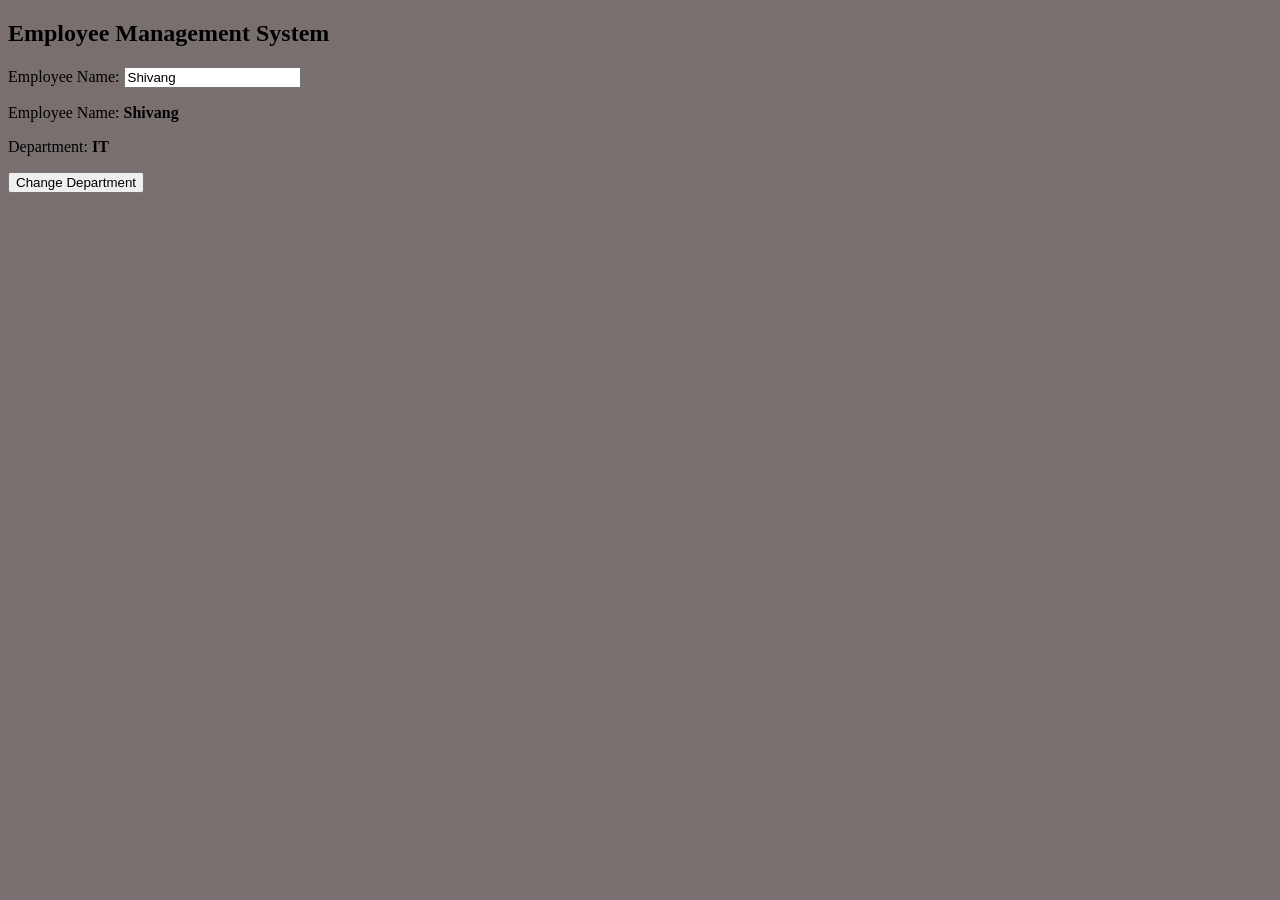
<file: index.html>
<!DOCTYPE html>
<html lang="en">

<head>
    <meta charset="UTF-8">
    <meta name="viewport" content="width=device-width, initial-scale=1.0">
    <title>My First Knockout App</title>
    <!-- Load Knockout.js -->
    <script src="./knockout-3.5.3.js"></script>
</head>

<body style="background-color: rgb(121, 111, 111);">
    <h2>Employee Management System</h2>
    <!-- Input: Employee Name -->
    <label>Employee Name:</label>
    <input type="text" data-bind="value: employeeName, valueUpdate: 'input'">
    <!-- Display: Employee Name -->
    <p>
        Employee Name:
        <strong data-bind="text: employeeName"></strong>
    </p>
    <!-- Display: Department -->
    <p>
        Department:
        <strong data-bind="text: department"></strong>
    </p>
    <!-- Button -->
    <button data-bind="click: changeDepartment">Change Department</button>
    <script>
        // STEP 1: Create ViewModel
        function EmployeeViewModel() {
            const self = this;
            // Observable properties
            self.employeeName = ko.observable("Shivang");
            self.department = ko.observable("IT");
            // Function
            self.changeDepartment = function () {
                self.department("Engineering");
            };
        }
        // STEP 2: Create ViewModel object
        const viewModel = new EmployeeViewModel();
        // STEP 3: Activate Knockout bindings
        ko.applyBindings(viewModel);
    </script>
</body>

</html>
</file>
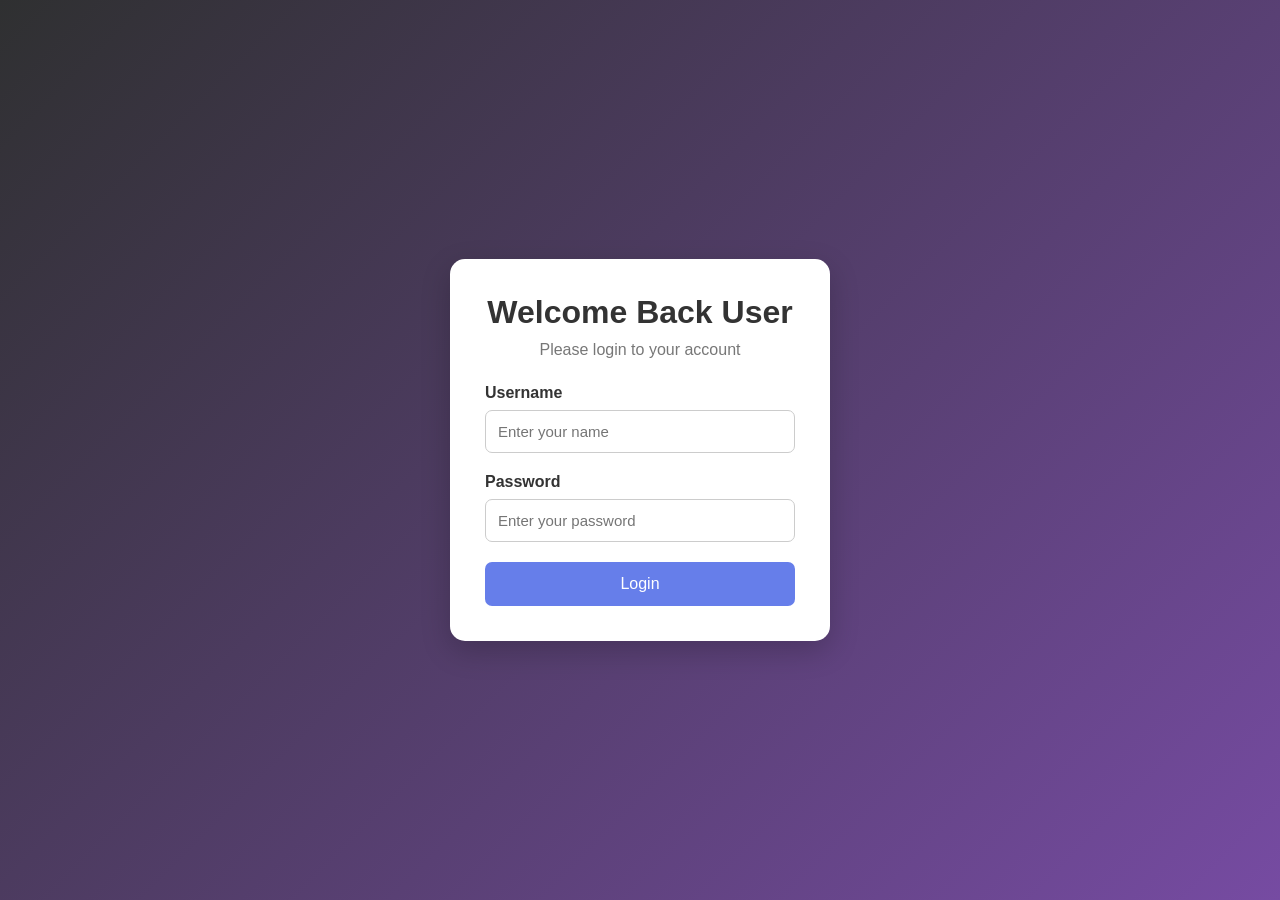
<file: knockout-login-app/index.html>
<!DOCTYPE html>
<html lang="en">

<head>
    <meta charset="UTF-8">
    <meta name="viewport" content="width=device-width, initial-scale=1.0">
    <title>knockout Login App</title>
    <script src="./knockout-3.5.3.js"></script>
    <link rel="stylesheet" href="style.css">
</head>

<body>
    <div class="container">
        <!-- Login Section -->
        <div class="login-card" data-bind="visible: !isLoggedIn()">
            <h1>Welcome Back User</h1>
            <p>Please login to your account</p>
            <form data-bind="submit: login">
                <div class="form-group">
                    <label>Username</label>
                    <input type="text" placeholder="Enter your name" data-bind="value: username" required>
                </div>

                <div class="form-group">
                    <label>Password</label>
                    <input type="password" placeholder="Enter your password" data-bind="value: password" required>
                </div>
                <p class="error" data-bind="visible: errorMessage, text: errorMessage"></p>

                <button type="submit">Login</button>
            </form>
        </div>
        <div class="dashboard-card" data-bind="visible: isLoggedIn">
            <h1>Dashboard</h1>
            <h2>
                Hello, <span data-bind="text: loggedInUser"></span>!
            </h2>
            <p>You have successfully logged in.</p>

            <button class="logout-btn" data-bind="click: logout">
                Logout
            </button>

        </div>
    </div>
    <script src="script.js"></script>
</body>

</html>
</file>
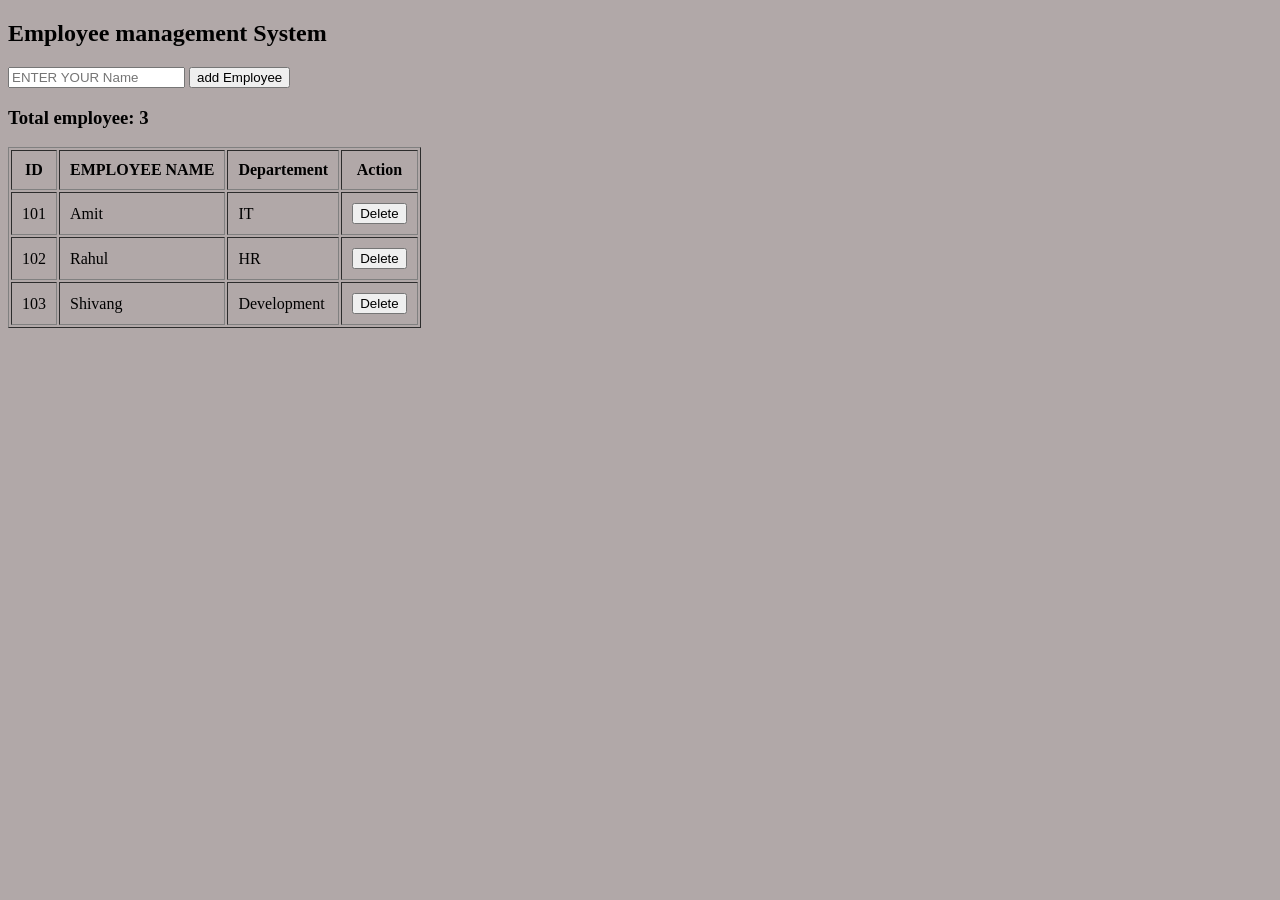
<file: index2.html>
<!DOCTYPE html>
<html lang="en">

<head>
    <meta charset="UTF-8">
    <meta name="viewport" content="width=device-width, initial-scale=1.0">
    <title>my second topic</title>
    <script src="./knockout-3.5.3.js"></script>
</head>

<body style="
background-color: rgb(177, 168, 168);">
    <h2> Employee management System</h2>

    <!-- ADD EMPLOYEE -->
    <input type="text" placeholder="ENTER YOUR Name" data-bind="value: NewEmployeeName ,
     valueUpdate:'input'">

    <button data-bind="click: addEmployee">
        add Employee
    </button>

    <h3>
        Total employee:
        <span data-bind="text:employees().length"></span>
    </h3>


    <table border="1" cellpadding="10">
        <thead>
            <tr>
                <th> ID</th>
                <th> EMPLOYEE NAME</th>
                <th> Departement</th>
                <th> Action</th>
            </tr>
        </thead>
        <tbody data-bind="foreach: employees">
            <tr>
                <td data-bind="text:id"></td>
                <td data-bind="text:name"></td>
                <td data-bind="text:department"></td>

                <td>
                    <button data-bind="click:$parent.removeEmployee">
                        Delete
                    </button>
                </td>


            </tr>
        </tbody>
    </table>

    <script>
        // create viewmodel 

        function EmployeeViewModel() {
            const self = this

            self.NewEmployeeName = ko.observable("")

            // employee Array

            self.employees = ko.observableArray([
                {
                    id: 101,
                    name: "Amit",
                    department: "IT"
                },

                {
                    id: 102,
                    name: "Rahul",
                    department: "HR"
                },

                {
                    id: 103,
                    name: "Shivang",
                    department: "Development"
                }
            ])

            // add employee 

            self.addEmployee = function () {
                const name = self.NewEmployeeName().trim()

                if (name === "") {
                    alert("please enter the name")
                    return
                }

                self.employees.push(
                    {
                        id: Date.now(),
                        name: name,
                        department: "not assigned"
                    }
                )
                self.NewEmployeeName("")

            }
            // Delete Employee

            self.removeEmployee = function (employee) {

                self.employees.remove(employee);

            };
        }

        // create viewmodel instance 

        const viewmodel = new EmployeeViewModel()

        // activate viewmodel 
        ko.applyBindings(viewmodel)
    </script>
</body>

</html>
</file>
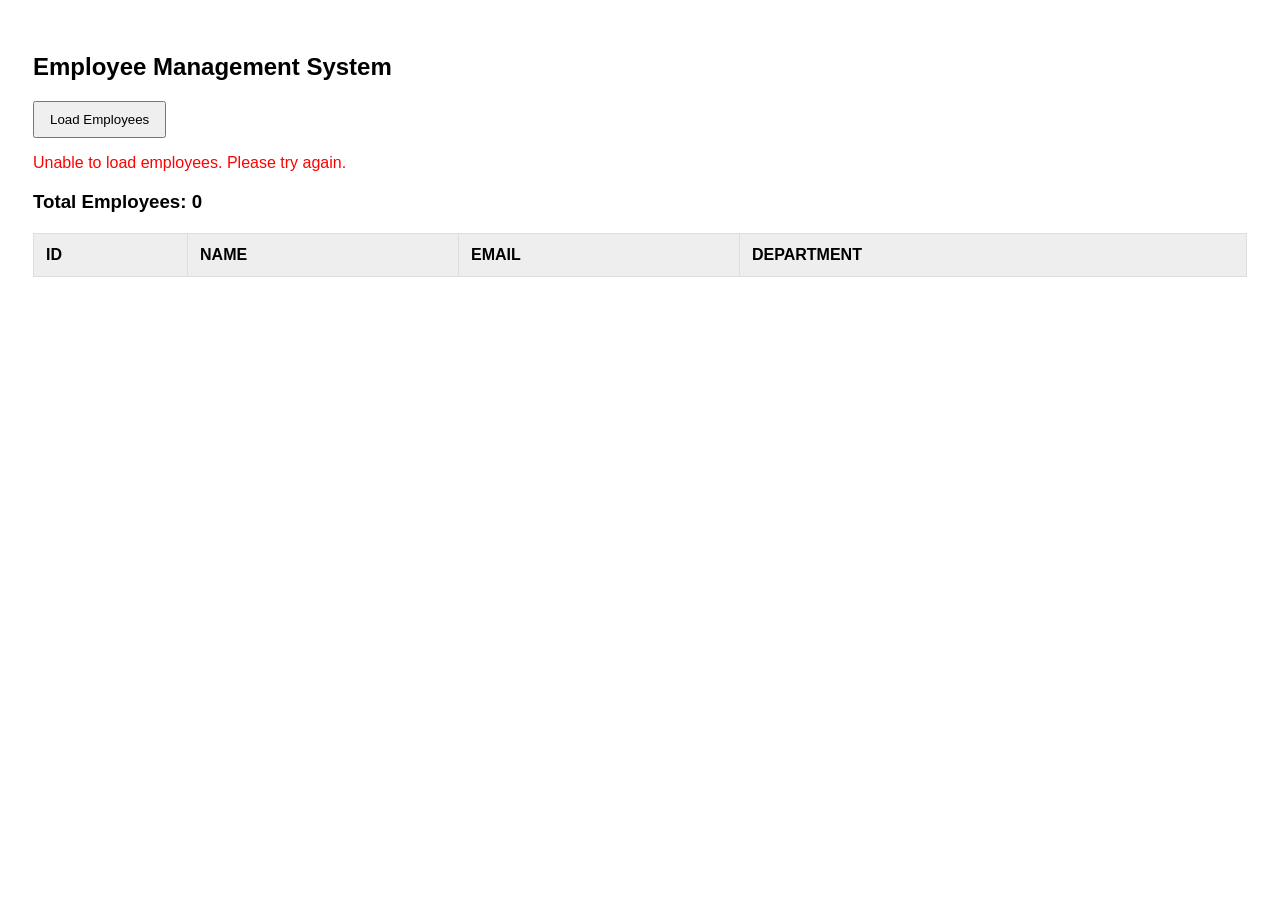
<file: index3.html>
<!DOCTYPE html>
<html lang="en">

<head>
    <meta charset="UTF-8">
    <meta name="viewport" content="width=device-width, initial-scale=1.0">
    <title>Employee Management</title>
    <script src="./knockout-3.5.3.js"></script>
    <style>
        body {
            font-family: Arial, sans-serif;
            padding: 25px;
        }

        table {
            width: 100%;
            border-collapse: collapse;
            margin-top: 20px;
        }

        th,
        td {
            border: 1px solid #ddd;
            padding: 12px;
            text-align: left;
        }

        th {
            background: #eeeeee;
        }

        .loading {
            color: blue;
        }

        .error {
            color: red;
        }

        button {
            padding: 9px 15px;
            cursor: pointer;
        }
    </style>
</head>

<body>
    <h2>Employee Management System</h2>
    <button data-bind="click: loadEmployees, disable: isLoading">Load Employees</button>
    <p class="loading" data-bind="visible: isLoading">Loading employees...</p>
    <p class="error" data-bind="visible: errorMessage, text: errorMessage"></p>
    <h3>Total Employees: <span data-bind="text: employees().length"></span></h3>
    <table>
        <thead>
            <tr>
                <th>ID</th>
                <th>NAME</th>
                <th>EMAIL</th>
                <th>DEPARTMENT</th>
            </tr>
        </thead>
        <tbody data-bind="foreach: employees">
            <tr>
                <td data-bind="text: id"></td>
                <td data-bind="text: name"></td>
                <td data-bind="text: email"></td>
                <td data-bind="text: department"></td>
            </tr>
        </tbody>
    </table>
    <script>
        function EmployeeViewModel() {
            const self = this;
            self.employees = ko.observableArray([]);
            self.isLoading = ko.observable(false);
            self.errorMessage = ko.observable("");
            self.loadEmployees = async function () {
                self.isLoading(true);
                self.errorMessage("");
                try {
                    const response = await fetch("https://dummyjson.com/users?limit=50");
                    if (!response.ok) {
                        throw new Error("HTTP Error: " + response.status);
                    }
                    const result = await response.json();
                    const employeeList = result.users.map(user => {
                        return {
                            id: user.id,
                            name: user.firstName + " " + user.lastName,
                            email: user.email,
                            department: user.company?.department || "Not Assigned"
                        };
                    });
                    self.employees(employeeList);
                } catch (error) {
                    console.error("API Error:", error);
                    self.errorMessage("Unable to load employees. Please try again.");
                } finally {
                    self.isLoading(false);
                }
            };
        }
        const viewModel = new EmployeeViewModel();
        ko.applyBindings(viewModel);
        viewModel.loadEmployees();
    </script>
</body>

</html>
</file>
<file: knockout-login-app/style.css>
* {
    margin: 0;
    padding: 0;
    box-sizing: border-box;
}

body {
    font-family: Arial, sans-serif;
    background: linear-gradient(135deg, #2f3031, #764ba2);
    min-height: 100vh;

    display: flex;
    justify-content: center;
    align-items: center;
}

.container {
    width: 100%;
    max-width: 420px;
    padding: 20px;
}

.login-card,
.dashboard-card {
    background: white;
    padding: 35px;
    border-radius: 15px;
    box-shadow: 0 10px 30px rgba(0, 0, 0, 0.2);
    text-align: center;
}

h1 {
    color: #333;
    margin-bottom: 10px;
}

h2 {
    color: #667eea;
    margin: 20px 0;
}

p {
    color: #777;
    margin-bottom: 25px;
}

.form-group {
    text-align: left;
    margin-bottom: 20px;
}

label {
    display: block;
    margin-bottom: 8px;
    color: #333;
    font-weight: bold;
}

input {
    width: 100%;
    padding: 12px;
    border: 1px solid #ccc;
    border-radius: 7px;
    outline: none;
    font-size: 15px;
}

input:focus {
    border-color: #667eea;
}

button {
    width: 100%;
    padding: 13px;
    background: #667eea;
    color: white;
    border: none;
    border-radius: 7px;
    font-size: 16px;
    cursor: pointer;
}

button:hover {
    background: #5267d5;
}

.error {
    color: red;
    font-size: 14px;
    margin-bottom: 15px;
}

.logout-btn {
    background: #e74c3c;
}

.logout-btn:hover {
    background: #c0392b;
}
</file>
